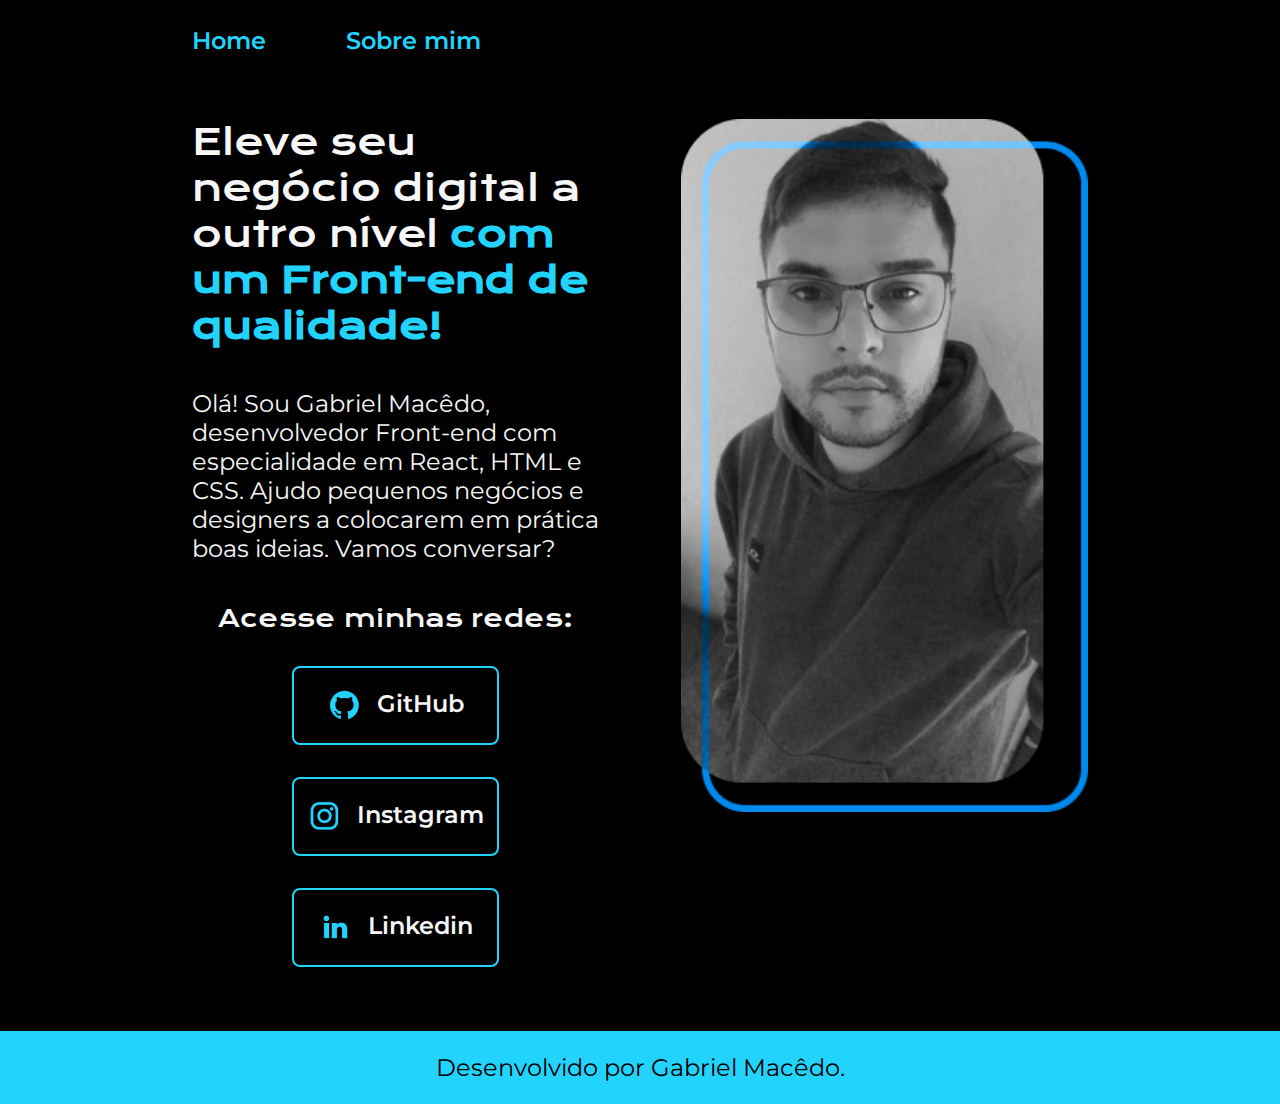
<file: index.html>
<!DOCTYPE html>
<html lang="pt-br">
<head>
    <meta charset="UTF-8">
    <meta http-equiv="X-UA-Compatible" content="IE=edge">
    <meta name="vie wport" content="width=device-width, initial-scale=1.0">
    <title>Portfolio</title>
    <link rel="stylesheet" href="styles/style.css">
</head>
<body>
    <header class="cabecalho">
        <nav class="cabecalho__menu">
            <a class="cabecalho__menu__link" href="index.html">Home</a>
            <a class="cabecalho__menu__link" href="about.html">Sobre mim</a>
        </nav>
    </header>
    <main class="apresentacao">
        <section class="apresentacao__conteudo">  
            <h1 class="apresentacao__conteudo__titulo">Eleve seu negócio digital a outro nível <strong class="t-destaque"> com um Front-end de qualidade!</strong></h1>
            <p class="apresentacao__conteudo__paragrafo">Olá! Sou Gabriel Macêdo, desenvolvedor Front-end com especialidade em React, HTML e CSS. Ajudo pequenos negócios e designers a colocarem em prática boas ideias. Vamos conversar?</p>
            <div class="apresentacao__links">
                <h2 class="apresentacao__links__subtitulo">Acesse minhas redes:</h2>
                <a class="apresentacao__link__botao" href="https://github.com/GabrielSoull">
                    <img src="assets/github.png" alt="assets/github.png">    
                    GitHub
                </a>
                <a class="apresentacao__link__botao" href="https://www.instagram.com/gabriel_soull">
                    <img src="assets/instagram.png" alt="assets/instagram.png">    
                    Instagram
                </a> 
                <a class="apresentacao__link__botao" href="https://www.linkedin.com/in/gabrielpmacedo/">
                    <img src="assets/linkedin.png" alt="assets/linkedin.png">    
                    Linkedin
                </a>
            </div>
        </section>
        <img class="apresentacao__imagem" src="assets/img.png.png" alt="assets/img.png.png">
    </main>
    <footer class="rodape">
        Desenvolvido por Gabriel Macêdo.
    </footer>
</body>
</html>
</file>
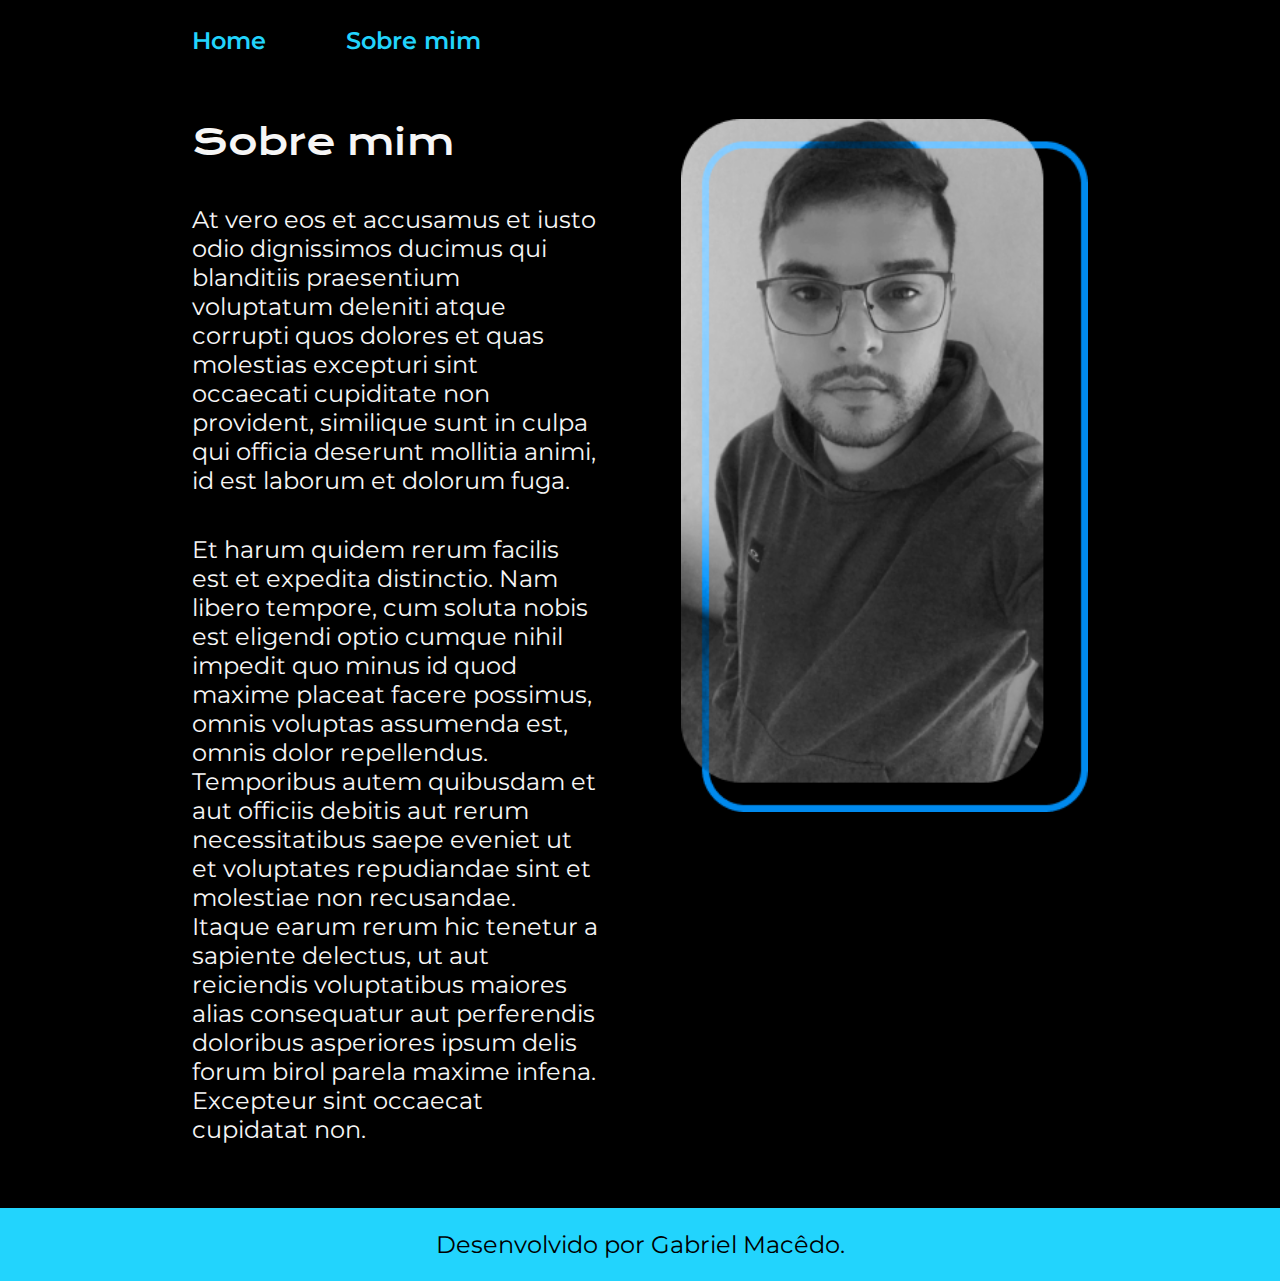
<file: about.html>
<!DOCTYPE html>
<html lang="pt-br">
<head>
    <meta charset="UTF-8">
    <meta http-equiv="X-UA-Compatible" content="IE=edge">
    <meta name="viewport" content="width=device-width, initial-scale=1.0">
    <link rel="stylesheet" href="styles/style.css">
    <title>Sobre mim</title>
</head>
<body>
    <header class="cabecalho">
        <nav class="cabecalho__menu">
            <a class="cabecalho__menu__link" href="index.html">Home</a>
            <a class="cabecalho__menu__link" href="about.html">Sobre mim</a>
        </nav>
    </header>
    <main class="apresentacao">
        <section class="apresentacao__conteudo">
            <h1 class="apresentacao__conteudo__titulo">Sobre mim</h1>
            <p class="apresentacao__conteudo__paragrafo">At vero eos et accusamus et iusto odio dignissimos ducimus qui blanditiis praesentium voluptatum deleniti atque corrupti quos dolores et quas molestias excepturi sint occaecati cupiditate non provident, similique sunt in culpa qui officia deserunt mollitia animi, id est laborum et dolorum fuga.</p>
            <p class="apresentacao__conteudo__paragrafo">Et harum quidem rerum facilis est et expedita distinctio. Nam libero tempore, cum soluta nobis est eligendi optio cumque nihil impedit quo minus id quod maxime placeat facere possimus, omnis voluptas assumenda est, omnis dolor repellendus. Temporibus autem quibusdam et aut officiis debitis aut rerum necessitatibus saepe eveniet ut et voluptates repudiandae sint et molestiae non recusandae. Itaque earum rerum hic tenetur a sapiente delectus, ut aut reiciendis voluptatibus maiores alias consequatur aut perferendis doloribus asperiores ipsum delis forum birol parela maxime infena. Excepteur sint occaecat cupidatat non.</p>
        </section>
        <img class="apresentacao__imagem" src="assets/img.png.png" alt="assets/img.png.png">
    </main>
    <footer class="rodape">
        Desenvolvido por Gabriel Macêdo.
    </footer>
</body>
</html>
</file>
<file: styles/style.css>
@import url('https://fonts.googleapis.com/css2?family=Krona+One&family=Krona+One&family=Montserrat:wght@400;600&display=swap');

:root { 
    --cor--primaria: #000000;
    --cor--secundaria: #f6f6f6;
    --cor--terciaria: #22D4FD;
    --cor--hover: #272727;

    --fonte--primaria: 'Krona One', sans-serif;
    --fonte--secundaria: 'Montserrat', sans-serif;
}

* {
    margin: 0;
    padding: 0;
}

body {
    box-sizing: border-box; 
    background-color: var(--cor--primaria);
    color: var(--cor--secundaria);
}

.cabecalho {
    padding: 2% 0 0 15%;
}

.cabecalho__menu {
    display: flex;
    gap: 80px;
}

.cabecalho__menu__link {
    text-decoration: none; 
    font-family: var(--fonte--secundaria);
    font-weight: 600;
    font-size: 1.5rem;
    color: var(--cor--terciaria);
}


.apresentacao {
    padding: 5% 15%;
    display: flex; 
    align-items: flex-start; 
    justify-content: space-evenly; 
    gap: 82px;
}

.apresentacao__conteudo {
    width: 50%; 
    display: flex;
    flex-direction: column;
    gap: 40px;
}

.apresentacao__conteudo__titulo {
    font-size: 2.25rem; 
    font-weight: 400;
    font-family: var(--fonte--primaria); 
}

.t-destaque {
    color: var(--cor--terciaria); 
}

.apresentacao__conteudo__paragrafo {
    font-size: 1.5rem;
    font-family: var(--fonte--secundaria);
    font-weight: 400; 
    
}

.apresentacao__links {
    display: flex;
    flex-direction: column;
    align-items: center;
    gap: 32px;
    justify-content: space-between
}

.apresentacao__links__subtitulo {
    font-family: var(--fonte--primaria);
    font-weight: 400;
    font-size: 1.5rem;
}

.apresentacao__link__botao {
    display: flex;
    justify-content: center;
    gap: 16px;
    border: 2px solid var(--cor--terciaria); 
    color: var(--cor--secundaria);
    background-color: var(--cor--primaria);
    width: 50%;
    text-align: center; 
    border-radius: 8px; 
    font-family: var(--fonte--secundaria);
    font-weight: 600; 
    font-size: 1.5rem;
    padding: 21.5px 0; 
    text-decoration: none; 
}

.apresentacao__link__botao:hover {
    background-color: var(--cor--hover);
}

.apresentacao__imagem {
    width: 50%;
}

.rodape {
    color: var(--cor--primaria);
    background-color: var(--cor--terciaria);
    padding: 22px; 
    text-align: center;
    font-family: var(--fonte--secundaria);
    font-weight: 400;
    font-size: 1.5rem;   
}

@media (max-width: 1200px) {
    .cabecalho {
        padding: 10%;        
    }

    .cabecalho__menu {
        justify-content: center;
    }

    .apresentacao {
        flex-direction: column-reverse;
        align-items: center;
    }

    .apresentacao__conteudo {
        width: auto;
    }
}
</file>
